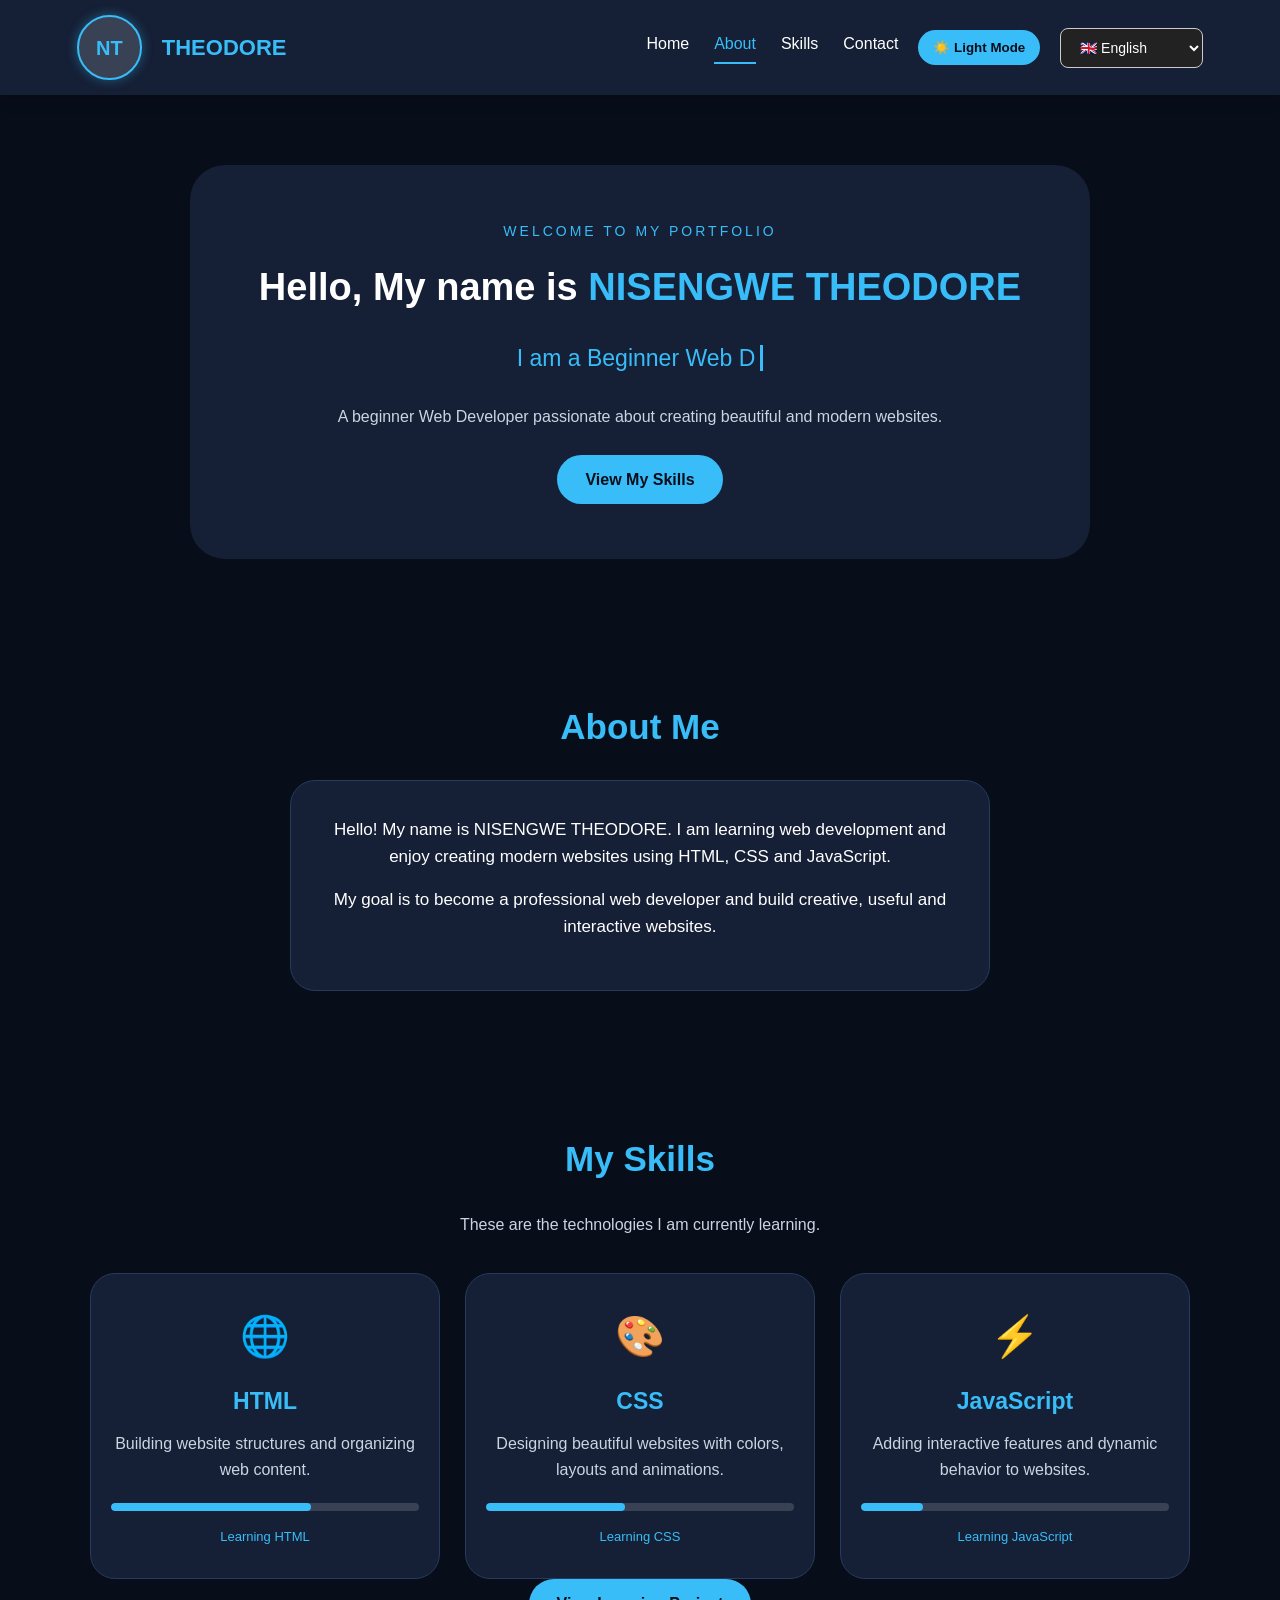
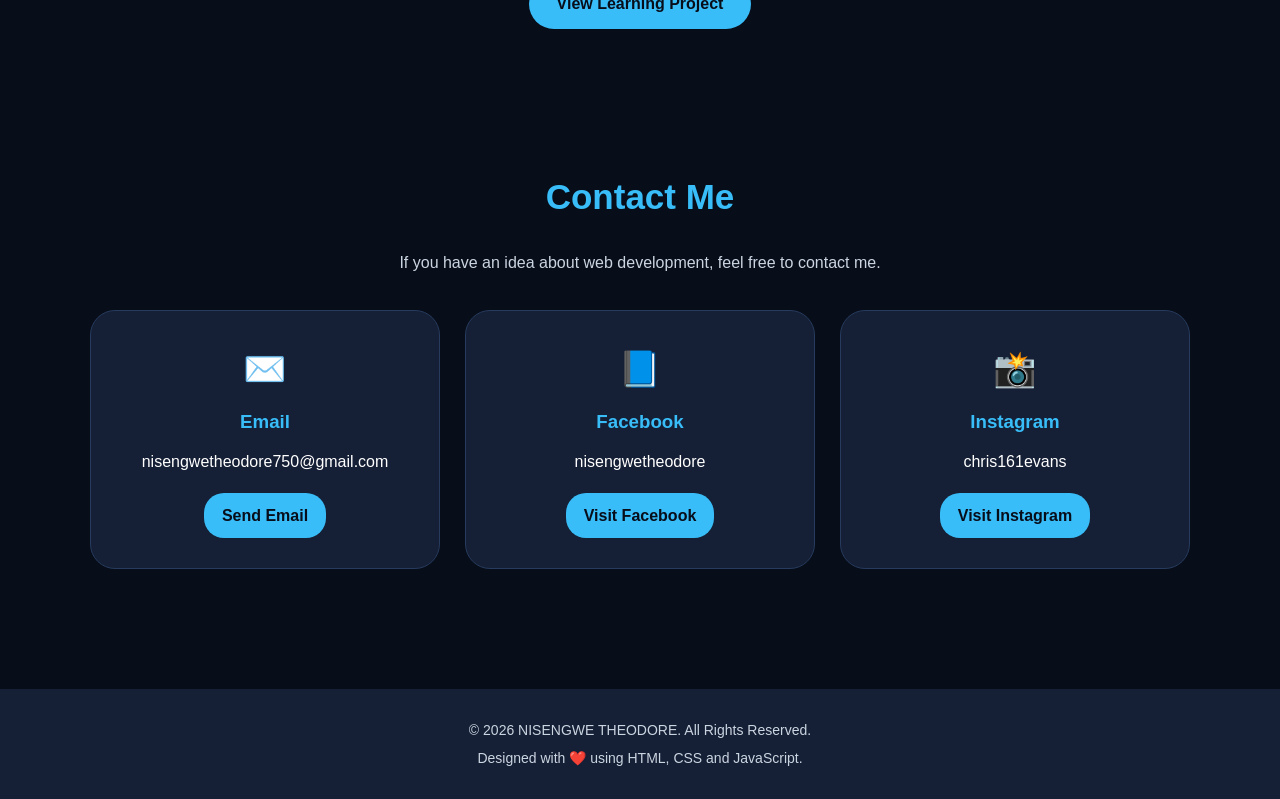
<file: index.html>
<!DOCTYPE html>
<html lang="en">

<head>
    <meta charset="UTF-8">
    <meta name="viewport" content="width=device-width, initial-scale=1.0">

    <title>NISENGWE THEODORE | Portfolio</title>

    <link rel="stylesheet" href="style.css">
</head>

<body>

    <!-- HEADER AND NAVIGATION -->
    <header>
        

        <div class="logo-circle">
            <span>NT</span>
        </div>

        <h2 class="brand">THEODORE</h2>

        <button
            class="menu-toggle"
            id="menu-toggle"
            aria-label="Open navigation menu"
            aria-expanded="false"
            aria-controls="navbar"
            type="button">

            ☰

        </button>

        <nav id="navbar">

            <a href="#home" class="nav-link active">Home</a>
            <a href="#about" class="nav-link">About</a>
            <a href="#skills" class="nav-link">Skills</a>
            <a href="#contact" class="nav-link">Contact</a>

        </nav>

        <button id="theme-toggle" type="button">
            ☀️ Light Mode
        </button>

<!-- LANGUAGE TRANSLATOR -->
<select id="language-select" aria-label="Select language">

    <option value="en">🇬🇧 English</option>

    <option value="sw">🇹🇿 Kiswahili</option>

    <option value="fr">🇫🇷 Français*-*</option>

</select>

    </header>


    <!-- HOME SECTION -->
    <section class="web reveal" id="home">

        <p class="welcome">
            WELCOME TO MY PORTFOLIO
        </p>

        <h1>
            Hello, My name is
            <span class="highlight">NISENGWE THEODORE</span>
        </h1>

        <p class="typing-line">
            I am a       <span id="typing"></span>
        </p>

        <p class="intro">
            A beginner Web Developer passionate about
            creating beautiful and modern websites.
        </p>

        <a href="#skills" class="btn">
            View My Skills
        </a>

    </section>


    <!-- ABOUT SECTION -->
    <section class="hero reveal" id="about">

        <h2>About Me</h2>

        <div class="about-card">

            <p>
                Hello! My name is NISENGWE THEODORE.
                I am learning web development and enjoy
                creating modern websites using HTML,
                CSS and JavaScript.
            </p>

            <p>
                My goal is to become a professional
                web developer and build creative,
                useful and interactive websites.
            </p>

        </div>

    </section>


    <!-- SKILLS SECTION -->
    <section class="skills-section" id="skills">

        <h2 class="section-title reveal">
            My Skills
        </h2>

        <p class="section-description reveal">
            These are the technologies I am currently learning.
        </p>

        <div class="skills-container">

            <!-- HTML SKILL -->
            <div class="skill-card reveal">

                <div class="skill-icon">🌐</div>

                <h3>HTML</h3>

                <p>
                    Building website structures
                    and organizing web content.
                </p>

                <div class="skill-bar">
                    <div class="skill-progress html-progress"></div>
                </div>

                <span>Learning HTML</span>

            </div>


            <!-- CSS SKILL -->
            <div class="skill-card reveal">

                <div class="skill-icon">🎨</div>

                <h3>CSS</h3>

                <p>
                    Designing beautiful websites
                    with colors, layouts and animations.
                </p>

                <div class="skill-bar">
                    <div class="skill-progress css-progress"></div>
                </div>

                <span>Learning CSS</span>

            </div>


            <!-- JAVASCRIPT SKILL -->
            <div class="skill-card reveal">

                <div class="skill-icon">⚡</div>

                <h3>JavaScript</h3>

                <p>
                    Adding interactive features
                    and dynamic behavior to websites.
                </p>

                <div class="skill-bar">
                    <div class="skill-progress js-progress"></div>
                </div>

                <span>Learning JavaScript</span>

            </div>

        </div>

<a href="table.html" class="btn">View Learning Project</a>

    </section>


    <!-- CONTACT SECTION -->
    <section class="js reveal" id="contact">

        <h2>Contact Me</h2>

        <p class="contact-intro">
            If you have an idea about web development,
            feel free to contact me.
        </p>

        <div class="contact-container">

            <!-- EMAIL -->
            <div class="me">

                <div class="contact-icon">✉️</div>

                <h3>Email</h3>

                <p>nisengwetheodore750@gmail.com</p>

                <a href="mailto:nisengwetheodore750@gmail.com">
                    Send Email
                </a>

            </div>


            <!-- FACEBOOK -->
            <div class="me">

                <div class="contact-icon">📘</div>

                <h3>Facebook</h3>

                <p>nisengwetheodore</p>

                <a
                    href="https://www.facebook.com/nisengwetheodore"
                    target="_blank"
                    rel="noopener noreferrer">

                    Visit Facebook

                </a>

            </div>


            <!-- INSTAGRAM -->
            <div class="me">

                <div class="contact-icon">📸</div>

                <h3>Instagram</h3>

                <p>chris161evans</p>

                <a
                    href="https://www.instagram.com/chris161evans/"
                    target="_blank"
                    rel="noopener noreferrer">

                    Visit Instagram

                </a>

            </div>

        </div>

    </section>


    <!-- FOOTER -->
    <footer>

        <p>
            © 2026 NISENGWE THEODORE.
            All Rights Reserved.
        </p>

        <p>
            Designed with ❤️ using HTML, CSS and JavaScript.
        </p>

    </footer>


    <!-- BACK TO TOP BUTTON -->
    <button
        id="back-to-top"
        aria-label="Back to top"
        type="button">

        ↑

    </button>


    <!-- JAVASCRIPT -->
    <script>

        // 1. DARK AND LIGHT MODE

        const themeButton =
            document.getElementById("theme-toggle");

        themeButton.addEventListener("click", function() {

            document.body.classList.toggle("light-mode");

            const isLightMode =
                document.body.classList.contains("light-mode");

            if (isLightMode) {

                themeButton.textContent = "🌙 Dark Mode";

            } else {

                themeButton.textContent = "☀️ Light Mode";

            }

        });


        // 2. MOBILE NAVIGATION MENU

        const menuToggle =
            document.getElementById("menu-toggle");

        const navbar =
            document.getElementById("navbar");

        menuToggle.addEventListener("click", function() {

            const isOpen =
                navbar.classList.toggle("show");

            menuToggle.textContent = isOpen ? "✕" : "☰";

            menuToggle.setAttribute(
                "aria-expanded",
                String(isOpen)
            );

            menuToggle.setAttribute(
                "aria-label",
                isOpen
                    ? "Close navigation menu"
                    : "Open navigation menu"
            );

        });


        // CLOSE MENU AFTER CLICKING A LINK

        document.querySelectorAll(".nav-link").forEach(link => {

            link.addEventListener("click", function() {

                navbar.classList.remove("show");

                menuToggle.textContent = "☰";

                menuToggle.setAttribute(
                    "aria-expanded",
                    "false"
                );

                menuToggle.setAttribute(
                    "aria-label",
                    "Open navigation menu"
                );

            });

        });

    // ======================================
// 7. MULTILINGUAL TRANSLATION SYSTEM
// ======================================

const languageSelect =
    document.getElementById("language-select");


// STORE ORIGINAL ENGLISH TEXT

const originalTexts = new Map();


// GET ALL TEXT ELEMENTS

const textWalker = document.createTreeWalker(

    document.body,

    NodeFilter.SHOW_TEXT,

    {

        acceptNode: function(node) {

            const parent = node.parentElement;

            if (!parent) {
                return NodeFilter.FILTER_REJECT;
            }

            if (
                parent.closest(
                    "script, style, select, option"
                )
            ) {
                return NodeFilter.FILTER_REJECT;
            }

            if (
                parent.closest("[data-no-translate]")
            ) {
                return NodeFilter.FILTER_REJECT;
            }

            if (!node.textContent.trim()) {
                return NodeFilter.FILTER_REJECT;
            }

            return NodeFilter.FILTER_ACCEPT;

        }

    }

);


// SAVE ORIGINAL TEXT

let textNodes = [];

let currentLanguage = "en";


while (textWalker.nextNode()) {

    const node = textWalker.currentNode;

    originalTexts.set(node, node.textContent);

    textNodes.push(node);

}


// GOOGLE TRANSLATE FETCH FUNCTION

async function translateText(text, targetLanguage) {

    try {

        const url =
            "https://translate.googleapis.com/translate_a/single" +
            "?client=gtx" +
            "&sl=en" +
            "&tl=" + targetLanguage +
            "&dt=t" +
            "&q=" + encodeURIComponent(text);


        const response = await fetch(url);

        if (!response.ok) {

            throw new Error("Translation request failed");

        }


        const data = await response.json();


        return data[0]
            .map(part => part[0])
            .join("");


    } catch (error) {

        console.error("Translation error:", error);

        return text;

    }

}


// TRANSLATE WEBSITE

async function translateWebsite(language) {

    currentLanguage = language;


    // RESTORE ORIGINAL ENGLISH

    if (language === "en") {

        textNodes.forEach(node => {

            node.textContent =
                originalTexts.get(node);

        });

        displayWords = words;

        return;

    }


    // TRANSLATE PAGE TEXT

    const translations = new Map();


    // AVOID REQUESTING THE SAME TEXT TWICE

    const uniqueTexts = [

        ...new Set(

            textNodes.map(node =>

                originalTexts.get(node).trim()

            )

        )

    ];


    // FETCH TRANSLATIONS

    for (let i = 0; i < uniqueTexts.length; i += 5) {

        const batch = uniqueTexts.slice(i, i + 5);


        const results = await Promise.all(

            batch.map(async text => {

                const translated = await translateText(
                    text,
                    language
                );

                return [text, translated];

            })

        );


        results.forEach(([original, translated]) => {

            translations.set(original, translated);

        });

    }


    // UPDATE WEBSITE TEXT

    textNodes.forEach(node => {

        const original =
            originalTexts.get(node);

        const translated =
            translations.get(original.trim());

        if (translated) {

            node.textContent = translated;

        }

    });


    // TRANSLATE TYPING ANIMATION WORDS

    displayWords = await Promise.all(

        words.map(word =>

            translateText(word, language)

        )

    );

}


// LANGUAGE SELECTOR EVENT

languageSelect.addEventListener("change", function() {

    translateWebsite(this.value);

});

        // 3. TYPING ANIMATION

        const words = [

            " Beginner Web Developer",
            " HTML Learner",
            " CSS Design Learner",
            " JavaScript Beginner"

        ];

        let wordIndex = 0;

        let displayWords = words;

        let letterIndex = 0;

        let deleting = false;

        const typingElement =
            document.getElementById("typing");


        function typeEffect() {

            const currentWord = displayWords[wordIndex];

            if (!deleting) {

                typingElement.textContent =
                    currentWord.substring(0, letterIndex + 1);

                letterIndex++;

                if (letterIndex === currentWord.length) {

                    deleting = true;

                    setTimeout(typeEffect, 100);

                    return;

                }

            } else {

                typingElement.textContent =
                    currentWord.substring(0, letterIndex - 1);

                letterIndex--;

                if (letterIndex === 0) {

                    deleting = false;

                    wordIndex =
                        (wordIndex + 1) % words.length;

                }

            }

            setTimeout(
                typeEffect,
                deleting ? 60 : 120
            );

        }


        // START TYPING ANIMATION

        typeEffect();


        // 4. SCROLL REVEAL ANIMATION

        const revealElements =
            document.querySelectorAll(".reveal");


        const observer = new IntersectionObserver(

            entries => {

                entries.forEach(entry => {

                    if (entry.isIntersecting) {

                        entry.target.classList.add("show");

                        observer.unobserve(entry.target);

                    }

                });

            },

            {
                threshold: 0.15
            }

        );


        revealElements.forEach(element => {

            observer.observe(element);

        });


        // 5. BACK TO TOP BUTTON

        const topButton =
            document.getElementById("back-to-top");


        window.addEventListener("scroll", function() {

            if (window.scrollY > 300) {

                topButton.style.display = "block";

            } else {

                topButton.style.display = "none";

            }

        });


        topButton.addEventListener("click", function() {

            window.scrollTo({

                top: 0,

                behavior: "smooth"

            });

        });


        // 6. ACTIVE NAVIGATION LINK

        const sections =
            document.querySelectorAll("section[id]");

        const navLinks =
            document.querySelectorAll(".nav-link");


        const sectionObserver = new IntersectionObserver(

            entries => {

                entries.forEach(entry => {

                    if (entry.isIntersecting) {

                        navLinks.forEach(link => {

                            link.classList.remove("active");

                            if (
                                link.getAttribute("href") ===
                                "#" + entry.target.id
                            ) {

                                link.classList.add("active");

                            }

                        });

                    }

                });

            },

            {
                threshold: 0.4
            }

        );


        sections.forEach(section => {

            sectionObserver.observe(section);

        });


    </script>

</body>

</html>
</file>
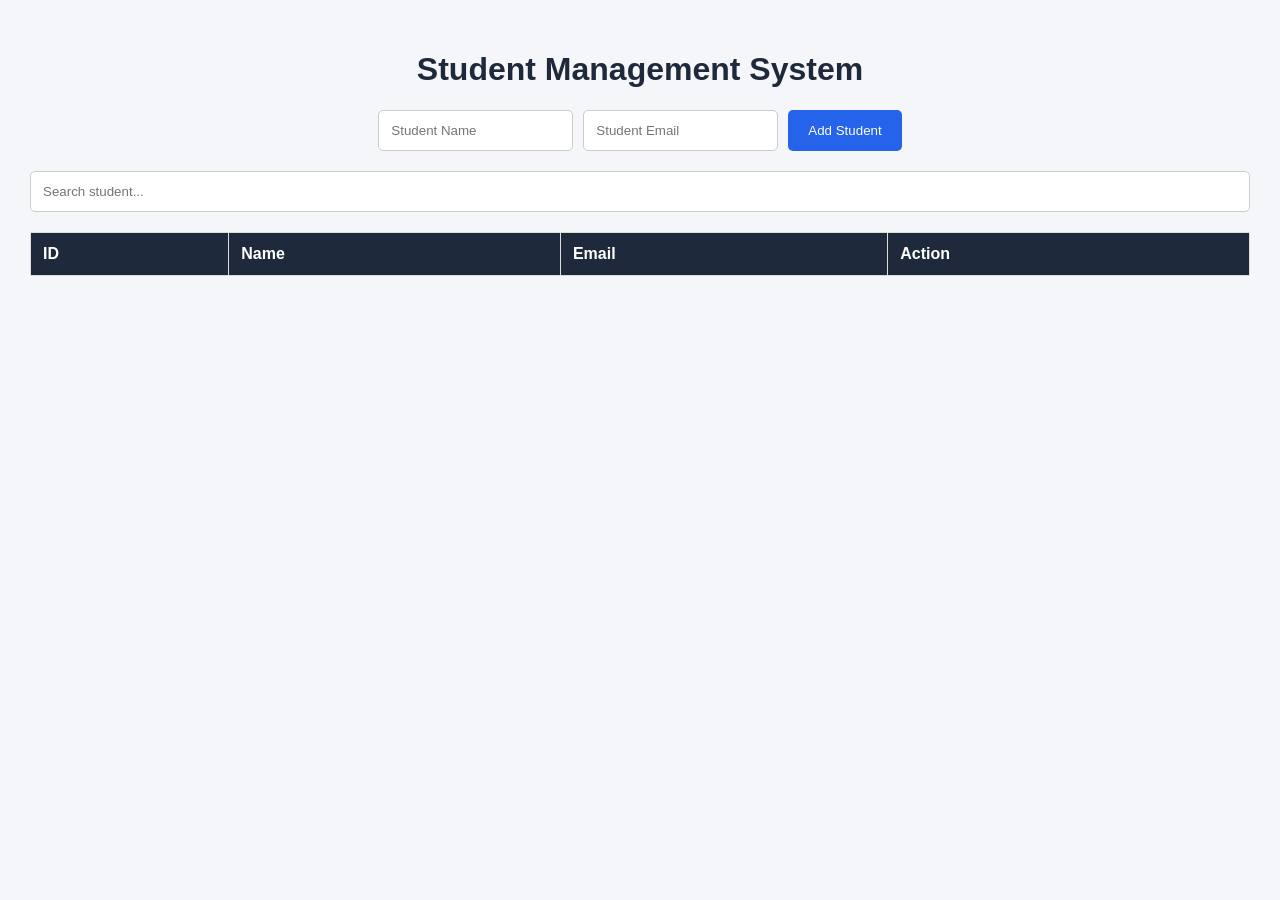
<file: table.html>
<!DOCTYPE html>
<html lang="en">
<head>
    <meta charset="UTF-8">
    <meta name="viewport" content="width=device-width, initial-scale=1.0">
    <title>Student Management System</title>
    <link rel="stylesheet" href="styles.css">
</head>
<body>

    <h1>Student Management System</h1>

    <form id="studentForm">
        <input type="text" id="studentName" placeholder="Student Name" required>

        <input type="email" id="studentEmail" placeholder="Student Email" required>

        <button type="submit">Add Student</button>
    </form>

    <input type="text" id="searchInput" placeholder="Search student...">

    <table>
        <thead>
            <tr>
                <th>ID</th>
                <th>Name</th>
                <th>Email</th>
                <th>Action</th>
            </tr>
        </thead>

        <tbody id="studentList"></tbody>
    </table>

    <script src="script.js"></script>
</body>
</html>
</file>
<file: style.css>
/* =================================
   1. GENERAL SETTINGS
================================= */

* {
    margin: 0;
    padding: 0;
    box-sizing: border-box;
}

html {
    scroll-behavior: smooth;
    scroll-padding-top: 100px;
}

body {
    font-family: Arial, Helvetica, sans-serif;
    background: #080d1a;
    color: white;
    line-height: 1.6;
    transition: background 0.4s, color 0.4s;
}

section {
    scroll-margin-top: 100px;
}


/* =================================
   2. HEADER AND NAVIGATION
================================= */

header {
    background: #151f35;
    display: flex;
    justify-content: space-between;
    align-items: center;
    padding: 15px 6%;
    position: sticky;
    top: 0;
    z-index: 1000;
    gap: 20px;
    box-shadow: 0 3px 15px rgba(0,0,0,0.2);
}

.brand {
    color: #38bdf8;
    font-size: 22px;
    margin-right: auto;
}

.logo-circle {
    width: 65px;
    height: 65px;
    border-radius: 50%;
    background: #394155;
    border: 2px solid #38bdf8;

    display: flex;
    justify-content: center;
    align-items: center;

    font-size: 20px;
    font-weight: bold;
    color: #38bdf8;

    box-shadow: 0 0 12px rgba(56,189,248,0.4);
}

nav {
    display: flex;
    gap: 25px;
}

nav a {
    color: white;
    text-decoration: none;
    font-size: 16px;
    transition: 0.3s;
}

nav a:hover,
nav a.active {
    color: #38bdf8;
}

nav a.active {
    border-bottom: 2px solid #38bdf8;
    padding-bottom: 5px;
}

.menu-toggle {
    display: none;
    background: none;
    color: white;
    border: none;
    font-size: 26px;
    cursor: pointer;
}

#theme-toggle {
    background: #38bdf8;
    color: #080d1a;
    padding: 10px 15px;
    border: none;
    border-radius: 20px;
    cursor: pointer;
    font-weight: bold;
    transition: 0.3s;
}

#theme-toggle:hover {
    transform: scale(1.05);
}


/* =================================
   3. HOME SECTION
================================= */

.web {
    min-height: 390px;
    width: 80%;
    max-width: 900px;
    margin: 70px auto;
    padding: 55px 25px;

    background: #151f35;
    border-radius: 35px;

    text-align: center;

    display: flex;
    flex-direction: column;
    justify-content: center;
    align-items: center;
}

.welcome {
    color: #38bdf8;
    font-size: 14px;
    letter-spacing: 3px;
    margin-bottom: 15px;
}

.web h1 {
    font-size: 38px;
    margin-bottom: 10px;
}

.highlight {
    color: #38bdf8;
}

.typing-line {
    color: #38bdf8;
    font-size: 23px;
    margin: 12px;
}

#typing {
    border-right: 3px solid #38bdf8;
    padding-right: 5px;
}

.intro {
    color: #cbd5e1;
    margin: 15px 0 25px;
}

.btn {
    display: inline-block;
    background: #38bdf8;
    color: #080d1a;
    text-decoration: none;
    padding: 12px 28px;
    border-radius: 25px;
    font-weight: bold;
    transition: 0.3s;
}

.btn:hover {
    background: white;
    transform: translateY(-5px);
}


/* =================================
   4. ABOUT SECTION
================================= */

.hero {
    text-align: center;
    padding: 70px 20px;
}

.hero h2,
.section-title,
.js h2 {
    font-size: 35px;
    color: #38bdf8;
    margin-bottom: 25px;
}

.about-card {
    max-width: 700px;
    margin: auto;
    background: #151f35;
    padding: 35px;
    border-radius: 25px;
    border: 1px solid #263b5d;
}

.about-card p {
    margin-bottom: 15px;
    font-size: 17px;
}


/* =================================
   5. SKILLS SECTION
================================= */

.skills-section {
    text-align: center;
    padding: 70px 6%;
}

.section-description {
    color: #cbd5e1;
    margin-bottom: 35px;
}

.skills-container {
    display: grid;
    grid-template-columns: repeat(3, 1fr);
    gap: 25px;
    max-width: 1100px;
    margin: auto;
}

.skill-card {
    background: #151f35;
    padding: 30px 20px;
    border-radius: 25px;
    border: 1px solid #263b5d;
    transition: 0.4s;
}

.skill-card:hover {
    transform: translateY(-12px);
    box-shadow: 0 0 25px rgba(56,189,248,0.35);
    border-color: #38bdf8;
}

.skill-icon {
    font-size: 40px;
    margin-bottom: 15px;
}

.skill-card h3 {
    color: #38bdf8;
    font-size: 23px;
    margin-bottom: 12px;
}

.skill-card p {
    color: #cbd5e1;
    margin-bottom: 20px;
}

.skill-card span {
    color: #38bdf8;
    font-size: 13px;
}

.skill-bar {
    height: 8px;
    background: #394155;
    border-radius: 20px;
    overflow: hidden;
    margin-bottom: 12px;
}

.skill-progress {
    height: 100%;
    background: #38bdf8;
    border-radius: 20px;
    animation: progress 1.5s ease forwards;
}

.html-progress {
    width: 65%;
}

.css-progress {
    width: 45%;
}

.js-progress {
    width: 20%;
}

@keyframes progress {
    from {
        width: 0;
    }
}


/* =================================
   6. CONTACT SECTION
================================= */

.js {
    padding: 70px 6%;
    text-align: center;
}

.contact-intro {
    margin-bottom: 35px;
    color: #cbd5e1;
}

.contact-container {
    display: grid;
    grid-template-columns: repeat(3, 1fr);
    gap: 25px;
    max-width: 1100px;
    margin: auto;
}

.me {
    background: #151f35;
    border: 1px solid #263b5d;
    border-radius: 25px;
    padding: 30px 15px;
    transition: 0.4s;
}

.me:hover {
    transform: translateY(-10px);
    box-shadow: 0 0 20px rgba(56,189,248,0.4);
}

.contact-icon {
    font-size: 35px;
    margin-bottom: 10px;
}

.me h3 {
    color: #38bdf8;
    margin-bottom: 12px;
}

.me p {
    margin-bottom: 18px;
    overflow-wrap: anywhere;
}

.me a {
    display: inline-block;
    background: #38bdf8;
    color: #080d1a;
    padding: 10px 18px;
    border-radius: 20px;
    text-decoration: none;
    font-weight: bold;
    transition: 0.3s;
}

.me a:hover {
    background: white;
}


/* =================================
   7. FOOTER
================================= */

footer {
    background: #151f35;
    text-align: center;
    padding: 25px 15px;
    color: #cbd5e1;
    margin-top: 50px;
}

footer p {
    margin: 5px;
    font-size: 14px;
}


/* =================================
   8. BACK TO TOP BUTTON
================================= */

#back-to-top {
    position: fixed;
    right: 25px;
    bottom: 25px;

    background: #38bdf8;
    color: #080d1a;

    border: none;
    border-radius: 50%;

    width: 48px;
    height: 48px;

    font-size: 25px;
    font-weight: bold;

    cursor: pointer;
    display: none;
    z-index: 1000;

    transition: 0.3s;
}

#back-to-top:hover {
    background: white;
    transform: scale(1.1);
}


/* =================================
   9. SCROLL ANIMATIONS
================================= */

.reveal {
    opacity: 0;
    transform: translateY(35px);
    transition: opacity 0.8s ease,
                transform 0.8s ease;
}

.reveal.show {
    opacity: 1;
    transform: translateY(0);
}


/* =================================
   10. LIGHT MODE
================================= */

body.light-mode {
    background: #f1f5f9;
    color: #151f35;
}

body.light-mode header,
body.light-mode footer {
    background: #dbeafe;
    color: #151f35;
}

body.light-mode .brand {
    color: #0369a1;
}

body.light-mode nav a {
    color: #151f35;
}

body.light-mode nav a:hover,
body.light-mode nav a.active {
    color: #0284c7;
}

body.light-mode .web,
body.light-mode .about-card,
body.light-mode .skill-card,
body.light-mode .me {
    background: #dbeafe;
    color: #151f35;
    border-color: #93c5fd;
}

body.light-mode .intro,
body.light-mode .section-description,
body.light-mode .contact-intro,
body.light-mode .skill-card p,
body.light-mode footer {
    color: #334155;
}

body.light-mode .menu-toggle {
    color: #151f35;
}


/* =================================
   11. RESPONSIVE MOBILE DESIGN
================================= */

@media (max-width: 850px) {

    header {
        flex-wrap: wrap;
    }

    .brand {
        margin-right: auto;
    }

    .menu-toggle {
        display: block;
    }

    nav {
        display: none;
        width: 100%;
        flex-direction: column;
        text-align: center;
        gap: 20px;
        padding: 20px;
        background: #101a30;
        border-radius: 15px;
    }

    nav.show {
        display: flex;
    }

    body.light-mode nav {
        background: #bfdbfe;
    }

    #theme-toggle {
        margin-left: auto;
    }

    .skills-container,
    .contact-container {
        grid-template-columns: 1fr;
        max-width: 500px;
    }

}

@media (max-width: 600px) {

    header {
        padding: 12px 4%;
        gap: 12px;
    }

    .logo-circle {
        width: 48px;
        height: 48px;
        font-size: 16px;
    }

    .brand {
        font-size: 18px;
    }

    #theme-toggle {
        font-size: 12px;
        padding: 8px 10px;
    }

    .web {
        width: 92%;
        min-height: 350px;
        padding: 35px 15px;
        margin: 35px auto;
    }

    .web h1 {
        font-size: 27px;
    }

    .typing-line {
        font-size: 19px;
    }

    .hero h2,
    .section-title,
    .js h2 {
        font-size: 28px;
    }

    .about-card {
        padding: 25px 18px;
    }

    .skills-section,
    .js {
        padding: 50px 5%;
    }

    #back-to-top {
        right: 15px;
        bottom: 15px;
    }

}

/* LANGUAGE SELECTOR */

#language-select {
    padding: 10px 15px;

    border: 1px solid #ccc;

    border-radius: 8px;

    background: #222;

    color: white;

    font-size: 14px;

    cursor: pointer;

    outline: none;

    transition: 0.3s;
}

#language-select:hover {
    border-color: #00bfff;
}

#language-select option {
    background: #222;

    color: white;
}

/* LIGHT MODE */

.light-mode #language-select {
    background: white;

    color: #222;

    border-color: #ccc;
}

.light-mode #language-select option {
    background: white;

    color: #222;
}
</file>
<file: styles.css>
* {
    box-sizing: border-box;
}

body {
    font-family: Arial, sans-serif;
    background-color: #f4f6f9;
    margin: 0;
    padding: 30px;
}

h1 {
    text-align: center;
    color: #1e293b;
}

form {
    display: flex;
    gap: 10px;
    justify-content: center;
    margin-bottom: 20px;
}

input {
    padding: 12px;
    border: 1px solid #ccc;
    border-radius: 5px;
}

button {
    background-color: #2563eb;
    color: white;
    padding: 12px 20px;
    border: none;
    border-radius: 5px;
    cursor: pointer;
}

button:hover {
    background-color: #1d4ed8;
}

#searchInput {
    width: 100%;
    margin-bottom: 20px;
}

table {
    width: 100%;
    border-collapse: collapse;
    background-color: white;
}

th, td {
    padding: 12px;
    border: 1px solid #ddd;
    text-align: left;
}

th {
    background-color: #1e293b;
    color: white;
}

.delete-btn {
    background-color: #dc2626;
}

.delete-btn:hover {
    background-color: #991b1b;
}

@media (max-width: 600px) {
    body {
        padding: 10px;
    }

    form {
        flex-direction: column;
    }

    table {
        font-size: 12px;
    }
}
</file>
